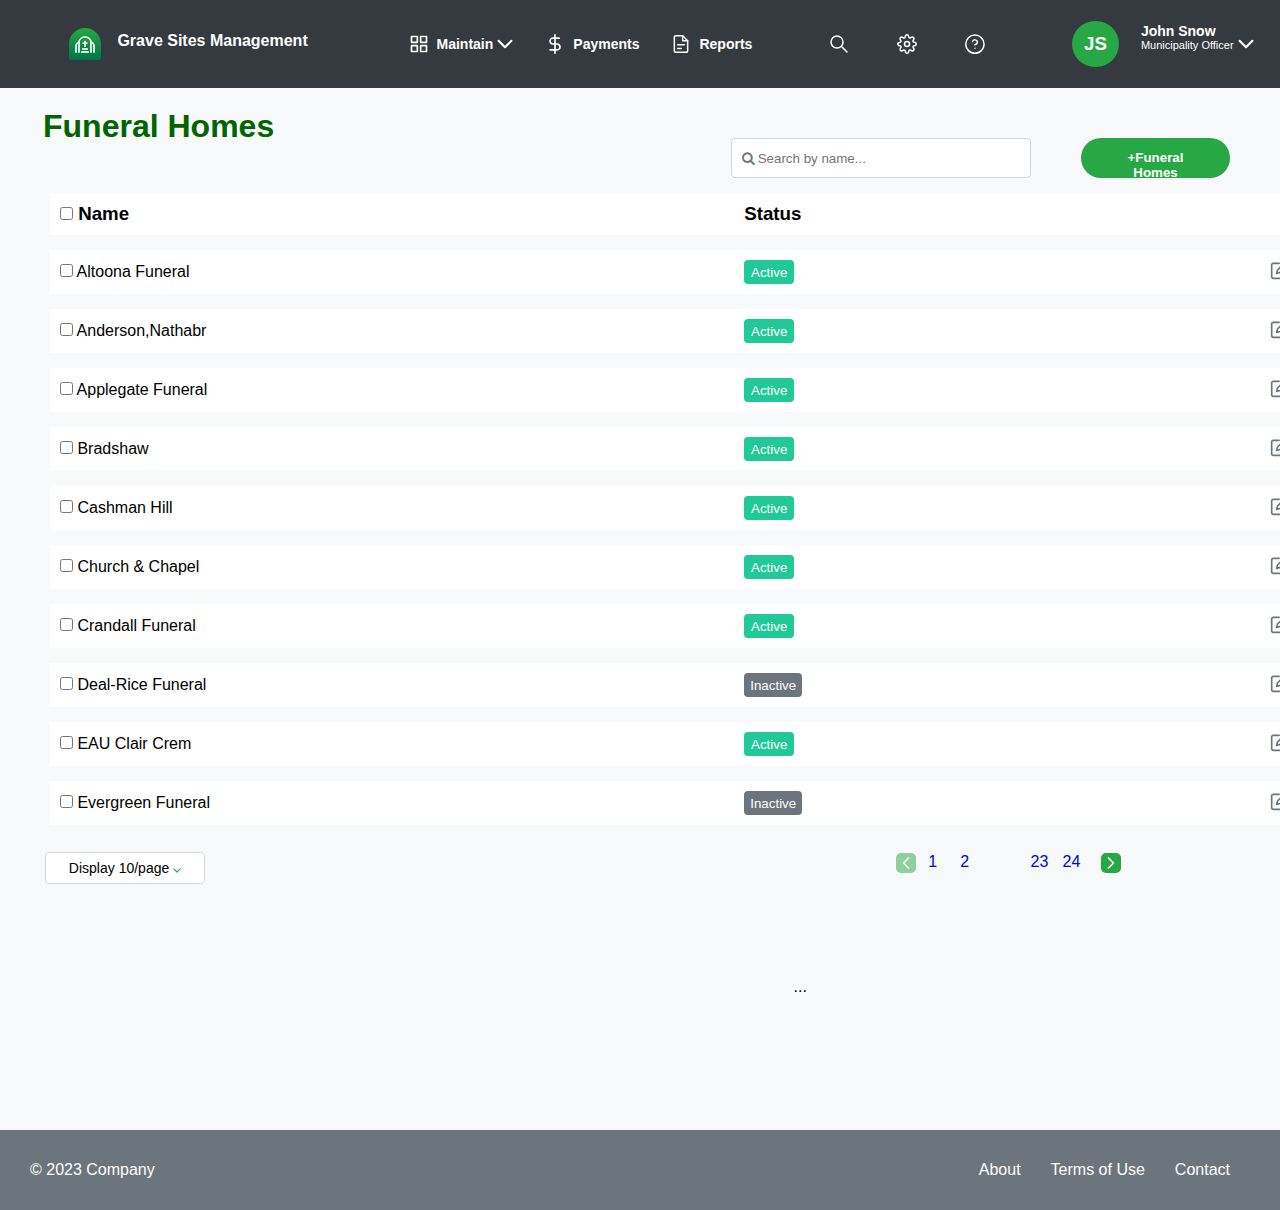
<file: index.html>
<!DOCTYPE html>
<html>
    <link rel="stylesheet" href="Funeral Homes 3a.css">
    <link href="https://cdnjs.cloudflare.com/ajax/libs/font-awesome/4.7.0/css/font-awesome.min.css" rel="stylesheet"/>
<head>
  <title>Grave Sites Management</title>
  <link rel="preconnect" href="https://fonts.googleapis.com">

<link rel="preconnect" href="https://fonts.gstatic.com" crossorigin>
<link href="https://fonts.googleapis.com/css2?family=Roboto:wght@300;900&display=swap" rel="stylesheet">
</head>
<body>
    
    <header>
      <div id="header-one">
        <img class="logo" src="frame 2 .svg" alt="grave site logo">
        <h2>Grave Sites Management</h2>
        </div>

        <div id="header-two">
            <div class="header-img">
        <img src="maintain.svg" alt="maintain">
        <h1>Maintain</h1>
        </div>
        <img class="arrow-main" src="arrow.svg" alt="downwards">
        <div class="header-img">
        <img src="payments.svg" alt="Payments">
        <h1>Payments</h1>
        </div>
        <div class="header-img">
        <img  src="reports.svg" alt="reports">
        <h1>Reports</h1>
        </div>
        </div>

        <div id="header-three">
        <img class="header-img-two" src="search.svg" alt="search">
        <img class="header-img-two" src="Vector.svg" alt="settings">
        <img class="header-img-two" src="help.svg" alt="query">
        </div>
        <div class="main-sec">
        <h3 class="logo-name">JS</h3>

        <div class="header-for">
            <h1 class="zzz">John Snow</h1>
            <h1 class="qqq">Municipality Officer</h1>
            </div>
            
        <img  class="arrow-main" src="arrow.svg" alt="downwards">
        </div>
        </div>
    </header>

    <div id="parent">
    <h4 class="Grave"> Funeral Homes</h4>
          <div class="child1">
        <input type="text" name="" id="search" placeholder="&#xF002; Search by name..." style="font-family: Arial, FontAwesome">
        <button class="btn"><b>+Funeral Homes</b></button>
      </div>
    </div>
    
    <table>
        <tr>
          <td><h3><input type="checkbox" >  Name</h3></td>
          <td><h3> Status</td></h3>
          <td> </td>
        </tr>
        <tr>
          <td><input type="checkbox" >   Altoona Funeral</td>
          <td><input type="text" class= "Act" placeholder="Active"></td>
          <td class="actions">
            <img src="edit.svg">
            <img src="delete.svg">
          </td>
        </tr>
        <tr>
          <td><input type="checkbox" >   Anderson,Nathabr</td>
          <td><input type="text" class= "Act" placeholder="Active"></td>
          <td class="actions">
            <img src="edit.svg">
            <img src="delete.svg">
          </td>
        </tr>
        <tr>
          <td><input type="checkbox" >   Applegate Funeral</td>
          <td><input type="text" class= "Act" placeholder="Active"></td>
          <td class="actions">
            <img src="edit.svg">
            <img src="delete.svg">
          </td>
        </tr>
        <tr>
          <td><input type="checkbox" >   Bradshaw</td>
          <td><input type="text" class= "Act" placeholder="Active"></td>
          <td class="actions">
            <img src="edit.svg">
            <img src="delete.svg">
          </td>
        </tr>
        <tr>
          <td><input type="checkbox" >   Cashman Hill</td>
          <td><input type="text" class= "Act" placeholder="Active"></td>
          <td class="actions">
            <img src="edit.svg">
            <img src="delete.svg">
          </td>
        </tr>
        <tr>
          <td><input type="checkbox" >   Church & Chapel</td>
          <td><input type="text" class= "Act" placeholder="Active"></td>
          <td class="actions">
            <img src="edit.svg">
            <img src="delete.svg">
          </td>
        </tr>
        <tr>
          <td><input type="checkbox" >   Crandall Funeral</td>
          <td><input type="text" class= "Act" placeholder="Active"></td>
          <td class="actions">
            <img src="edit.svg">
            <img src="delete.svg">
          </td>
        </tr>
        <tr>
          <td><input type="checkbox" >   Deal-Rice Funeral</td>
          <td><input type="text" class= "Inact" placeholder="Inactive"></td>
          <td class="actions">
            <img src="edit.svg">
            <img src="delete.svg">
          </td>
        </tr>
        <tr>
          <td><input type="checkbox" >   EAU Clair Crem</td>
          <td><input type="text" class= "Act" placeholder="Active"></td>
          <td class="actions">
            <img src="edit.svg">
            <img src="delete.svg">
          </td>
        </tr>
        <tr>
          <td><input type="checkbox" >   Evergreen Funeral</td>
          <td><input type="text" class= "Inact" placeholder="Inactive"></td>
          <td class="actions">
            <img src="edit.svg">
            <img src="delete.svg">
          </td>
        </tr>
    </table>
    <button class="bt3">Display 10/page <img src="drop.svg" id="arrow" alt="down icon " width="5px"></button>
    <a href="#" class="chev-btn2"><img src="rightarr.svg" alt="chev-right-btn"></a>
    <a href="#" class="num-btn24">24</a>
    <a href="#" class="num-btn23">23</a>
    <p class="num-btn0">...</p>
    <a href="#" class="num-btn2">2</a>
    <a href="#" class="num-btn1">1</a>
    <a href="#" class="chev-btn"><img src="leftarr.svg" alt="chev-left-btn"></a>
    <footer>
      <div id="ft">
          <p>© 2023 Company</p>
      </div>
      <div id="ft-content">
          <p class="cont-1">About</p>
          <p class="cont-1">Terms of Use</p>
          <p class="cont-1">Contact</p>
      </div>
     </footer>
</body>
</html>
</file>
<file: Funeral Homes 3a.css>
body {
  background: #F8F9FA;
  height: auto;
  width: 100%;
  margin-top: 0;
  margin-left: 0;
  }
  
header {
  position: relative;
  display: flex;
  flex-direction: row;
  justify-content: space-around;
  width: auto;
  background-color: #343A40;
  color: white;
  align-items: center;
}

#header-one,
#header-two,
#header-three {
  display: inline-flex;
  flex-wrap: wrap;
  margin-left: 0;
}

#header-one{
  margin-left: 0;
}
.main-sec {
  display: flex;
  flex-wrap: wrap;
}
.logo{
  margin-left: 43px;
  margin-top: 12px;
  margin-bottom: 12px;
  height: 32px;
  width: 32px;
} 
.header-img {
  width: auto;
  height: auto;
  display: flex;
  flex-direction: row;
  margin-left: 32px;
  margin-top: 18px;
  margin-bottom: 18px;
  flex-wrap: wrap;
}
.arrow-main {
  margin-left: 4px;
  margin-top: 20px;
  margin-bottom: 20px;
  width: 16px;
}
.header-img-two {
  margin-top: 18px;
  margin-bottom: 18px;
  margin-left: 24px;
  margin-right: 24px;
}
.main-sec {
  display: flex;
  flex-wrap: wrap;
}
.logo-name{
  padding: 12px;
  border: 0px solid black;
  border-radius: 50px;
  background-color: #28A745;
  margin: 10px;
  color: white;
}
.header-for {
  display: block;
  flex-wrap: wrap;
  flex-direction: column;
  height: auto;
}

ul {
    display: flex;
    list-style-type: none;    
    padding: 25px;
    gap: 10px;
    margin-left: auto;
  }

li {
    cursor: pointer;
}
.search {
    margin-left: auto;
    display: flex;
}
img{
    width: 20px;
}
table {
    height: 500px;
    width: 100%;
    margin-left: 50px;
    border-collapse: separate;
    border-spacing: 0 15px;
  }
  
  th {
    text-align: center;
    background:white;
  }
  
  td {
    padding: 10px;
  background: white;
}
  tr{
    background: white;
  }
  *{
    padding: 0;
    margin: 0;
    box-sizing: border-box;
    font-family: 'Josefin Sans', sans-serif;
   }
   #parent{
    display: flex;
    flex-direction: row;
    border-bottom: 50px;
    justify-content: space-between;
    flex-wrap: wrap;
 }
 .grave{
  margin-left: 40px;
  margin-top: 50px;
  width: 206px;
  height: 40px;
  font-family: 'Roboto';
  font-style: normal;
  font-weight: 700;
  font-size: 32px;
  line-height: 40px;
  color: #024102;
 }
 .child1{
  display: flex;
  flex-direction: row;
  justify-content: right;
 }
 #search{
  box-sizing: border-box;
  height: 40px;
  left: 60.76%;
  right: 15.81%;
  top: 120px;
  background: #FFFFFF;
  border: 1px solid #D3D7DC;
  border-radius: 4px;
  /* margin-left: 648px; */
  margin-top: 50px;
  margin-right: 50px;
  padding: 10px;
  width: 300px;
 }
 .btn{
  padding: 12px 24px;
  gap: 4px;
  width: 149px;
  height: 40px;
  right: 43px;
  top: 120px;
  background: #28A745;
  color: #FFFFFF;
  margin-top: 50px;
  margin-right: 50px;
  border-radius: 54px;
  border: none;
 }
   h2{
    font-size: 16px;
    font-weight: 700;
    margin: 16px;
   }
   h1{
    font-size: 14px;
    margin-left: 8px;
    margin-top: 18px;
    margin-bottom: 18px;
   }
   .zzz{
    margin-left: 12px;
    margin-bottom: 0;
    margin-top: 12px;
    font-style: medium;
}
.qqq{
    font-size: 11px;
    color: #FFFFFF;
    font-weight: 400;
    margin-top: 0;
    margin-left: 12px;
}


   .search-box{
    width: 320px;
    height: 40px;
   }
   .Act{
    background: #20C997;
    width: 50px;
    height: 24px;
    border-radius: 4px;
    padding: 5px;
    border-style: none;
    text-align: center;
   }
   .Inact{
    background: #6C757D;
    width: 58px;
    height: 24px;
    border-radius: 4px;
    border-style: none;
    padding: 4px;
    text-align: center;
   }
   .Act::placeholder {
    color: white;
    opacity: 2;

   }
   .Inact::placeholder {
    color: white;
    opacity: 2;
   }
h4 {
    font-size: 32px;
    color: darkgreen;
    font-family: Arial, sans-serif;
    margin-top: 20px;
    margin-bottom: 20px;
    margin-left: 43px;
    }
    footer{
      background-color: #6C757D;
      display: flex;
      color: white;
      align-items: center;
      flex-wrap: wrap;
      margin-top: 120px;
      height: 80px;
     }
     #ft{
      margin-left: 30px;
     }
     #ft-content{
      height: 60px;
      display: flex;
      margin-left: auto;
      gap: 30px;
      margin-right: 50px;
      align-items: center;
     }

.actions {
    display: flex;
    justify-content: flex-end;
    align-items: center;
    gap: 10px;
  }
  .header-title {
    display: flex;
    align-items: center;
    justify-content: space-between;
  }
  
  .search-container {
    margin-left: auto;
  }
  
.search-box::placeholder {
    padding: 5px;
    border-radius: 4px;
    margin-left: auto;
    color: black;
  }
   .bt3{
    box-sizing: border-box;
    width: 160px;
    height: 32px;
    margin-top: 12px;
    margin-left: 45px;
    background: #FFFFFF;
    border: 1px solid #D3D7DC;
    border-radius: 4px;
    line-height: 20px;
    font-size: 14px;
    margin-bottom: 126px;
   }
 .chev-btn2{
    position: absolute;
    margin-left: 70%; 
    margin-top: 1%;
    text-decoration: none;
}

.num-btn24{
    position: absolute;
    margin-left: 67%;
    margin-top: 1%;
    text-decoration: none;
}

.num-btn23{
    position: absolute;
    margin-left: 64.5%;
    margin-top: 1%;
    text-decoration: none;
}

#arrow{
  width: 8px;
}
.num-btn0{
    position: absolute;
    margin-left:62%;
    margin-top: -2.5%;
}

.num-btn2{
    position: absolute;
    margin-left: 59%;
    margin-top: 1%;
    text-decoration: none;
}

.num-btn1{
    position: absolute;
    margin-left:56.5%;
    margin-top: 1%;
    text-decoration: none;
}

.chev-btn{
    position: absolute;
    margin-left: 54%;
    margin-top: 1%;
    text-decoration: none;
}




@media 
only screen and (max-width: 700px),
(min-device-width: 450px) and (max-device-width: 1024px){

    body {
      background: #F8F9FA;
      margin: 0;
      padding: 0;
      font-family: 'Roboto', sans-serif;
    }
    
    header {
      position: relative;
      display: flex;
      flex-direction: column;
      align-items: center;
      background-color: #343A40;
      color: white;
      padding: 10px;
    }
    
    .logo {
      height: 32px;
      width: 32px;
      margin-right: 10px;
    }
    
    .logo-name {
      padding: 12px;
      border-radius: 50px;
      background-color: #28A745;
      color: white;
    }
    
    .header-img {
      display: flex;
      align-items: center;
      gap: 8px;
    }
    
    .main-sec {
      display: flex;
      align-items: center;
      gap: 8px;
    }
    
    .header-for {
      display: flex;
      flex-direction: column;
    }
    
    .search {
      display: flex;
      align-items: center;
      margin-left: auto;
    }
    
    img {
      width: 20px;
    }
    
    table {
      width: 100%;
      border-collapse: separate;
      border-spacing: 0 15px;
      margin: 20px;
    }
    
    th {
      text-align: center;
      background: white;
    }
    
    td {
      padding: 10px;
      background: white;
    }
    
    #parent {
      display: flex;
      flex-wrap: wrap;
      justify-content: space-between;
      align-items: center;
      padding: 20px;
    }
    
    .grave {
      font-size: 24px;
      color: darkgreen;
      font-family: Arial, sans-serif;
      margin-bottom: 20px;
    }
    
    .child1 {
      display: flex;
      align-items: center;
      gap: 8px;
    }
    
    #search {
      box-sizing: border-box;
      height: 40px;
      background: #FFFFFF;
      border: 1px solid #D3D7DC;
      border-radius: 4px;
      padding: 10px;
      width: 100%;
      max-width: 300px;
    }
    
    .btn {
      padding: 12px 24px;
      gap: 4px;
      background: #28A745;
      color: #FFFFFF;
      border-radius: 54px;
      border: none;
      white-space: nowrap;
    }
    
    footer {
      background-color: #343A40;
      color: white;
      padding: 10px;
      display: flex;
      justify-content: space-between;
      align-items: center;
    }
    
    #ft-content {
      display: flex;
      gap: 10px;
    }
    
   
  }
</file>
